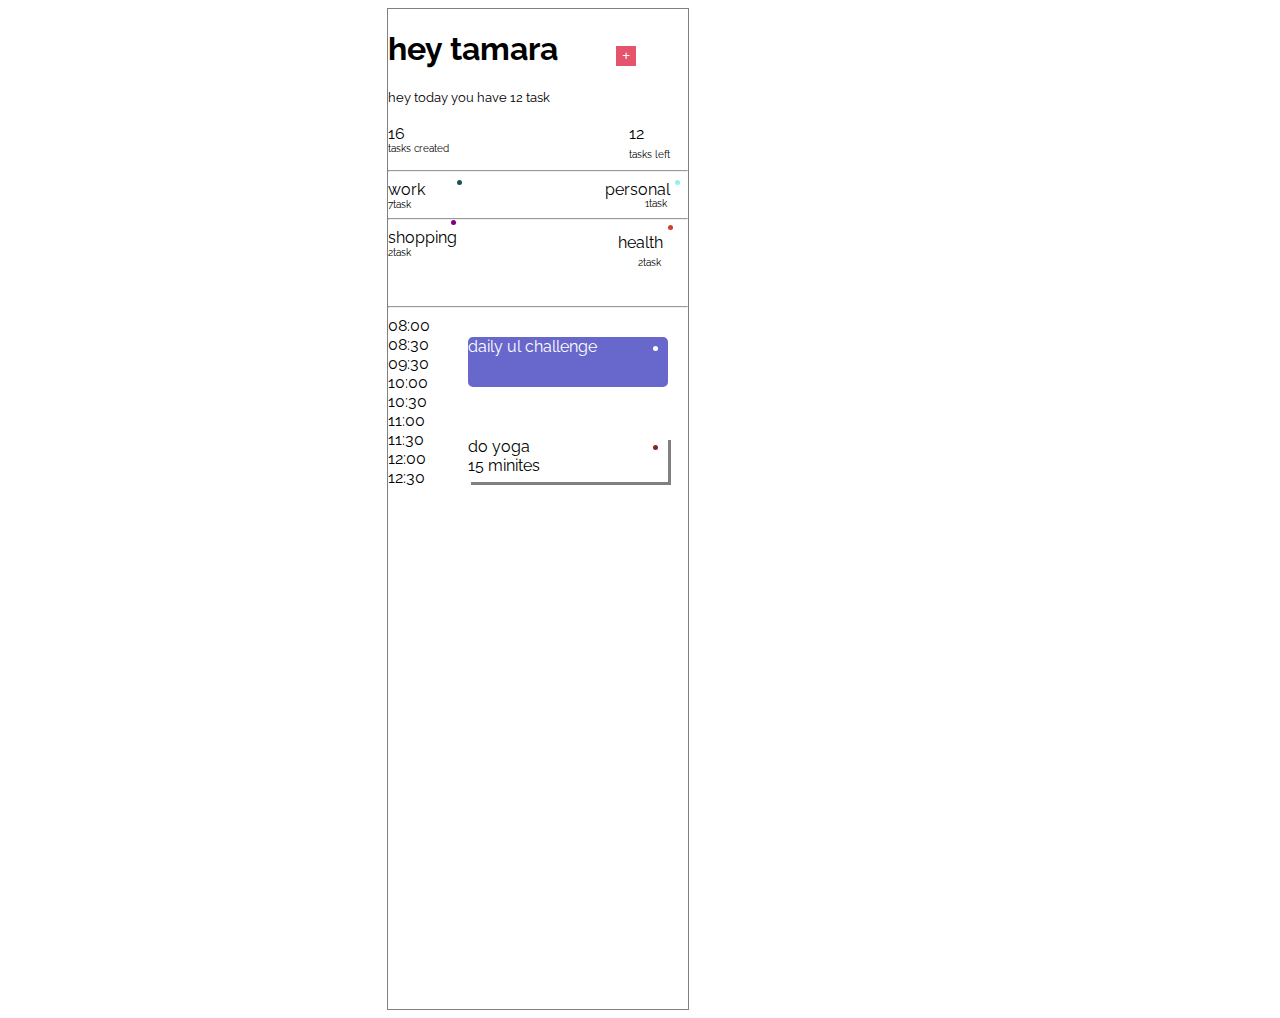
<file: index.html>
<!DOCTYPE html>
<html lang="en">
<head>
    <title>Document</title>
    
</head>
<body>
<link rel="stylesheet" href="index1.css">
<div class="project">
<h1>hey tamara <input class="plus" type="button" value="+"></h1>

 <div class="hey"> hey today you have 12 task</div>
 <br>
<div class="bigdiv">
<div class="bigdiv1">
 <div class="class16">16</div>
 <div class="task">tasks created</div>
</div>
<div class="bigdiv2">
 <div class="class12">12</div>
 <div class="left">tasks left</div>
</div>
</div>
<hr>
<div class="div8" >
<div class="div5">
    <div class="work">work</div>
    <div class="task7">7task</div>
</div>
<div class="personal" >personal</div>
<div class="dotted2"></div>
<br>
<div class="task1">1task </div>
<div class="dotted1"></div>
</div>
<hr>
<div class="golakh"></div>
<div class="div10">
<div class="shopping">shopping</div>
<div class="task2"> 2task</div>
<div class="dotted3"> </div>
</div>
<div class="div11">
    <div class="dotted4"></div>
    <div class="health">health</div>
    <div class="task22">2task</div>
</div>
<hr>
<ul>
    <li>08:00</li>
    <li>08:30</li>
    <li>09:30</li>
    <li>10:00</li>
    <li>10:30</li>
    <li>11:00</li>
    <li>11:30</li>
    <li>12:00</li>
    <li>12:30</li>
    <div class="bluebox">daily ul challenge
        <div class="dotted5"></div>
    </div>
    
    <div class="box1">
         do yoga
         <br>
        15 minites
       <div class="dotted6"></div>
    </div>
</ul>
</div>

</body>
</html>
</file>
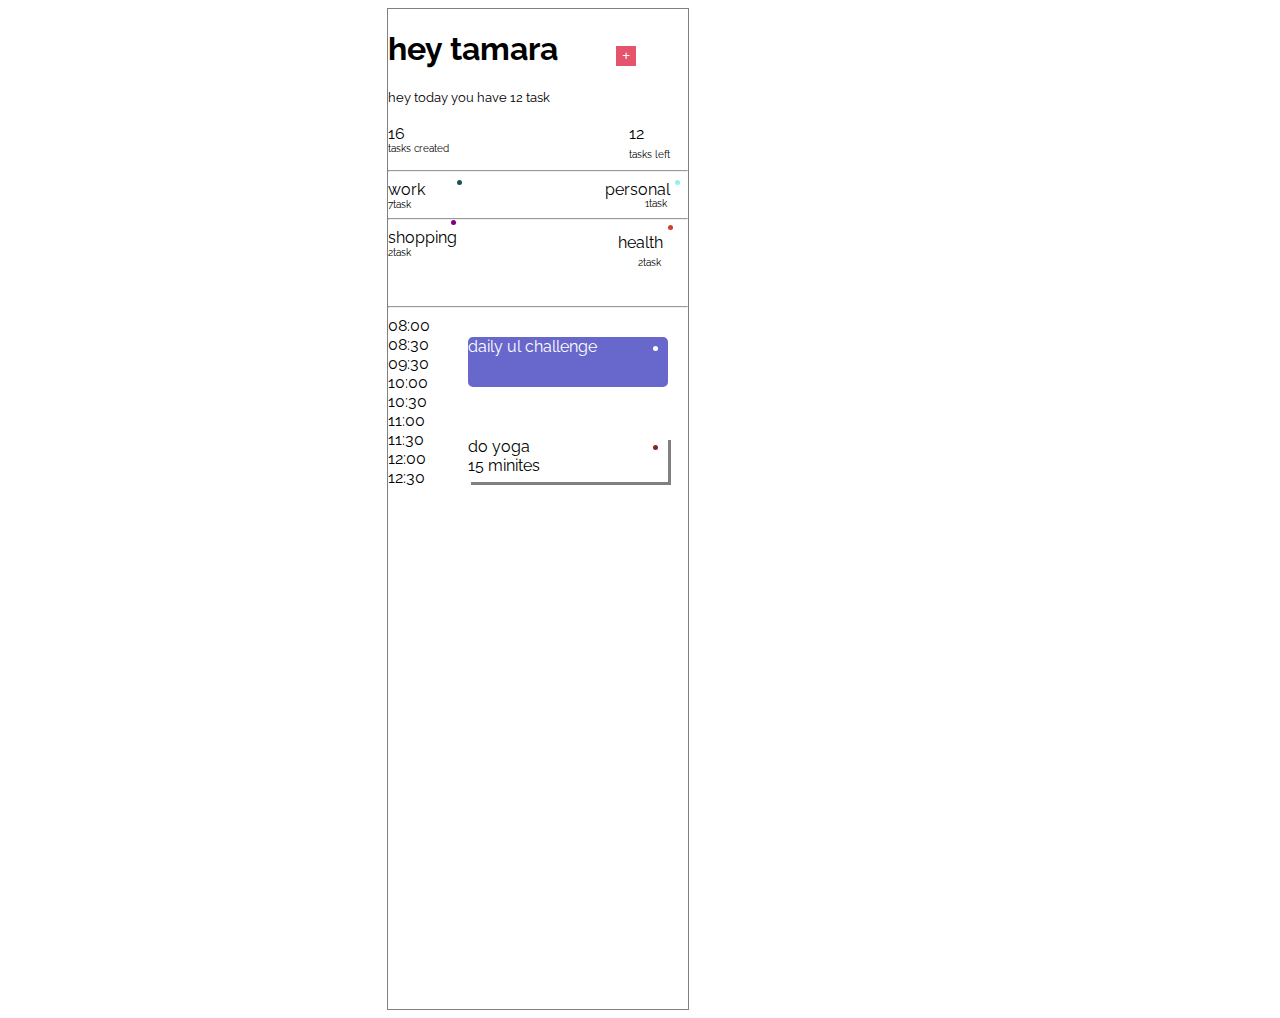
<file: index1.html>
<!DOCTYPE html>
<html lang="en">
<head>
    <title>tamara</title>
    
</head>
<body>
<link rel="stylesheet" href="index.css">
<div class="project">
<h1>hey tamara <input class="plus" type="button" value="+"></h1>

 <div class="hey"> hey today you have 12 task</div>
 <br>
<div class="bigdiv">
<div class="bigdiv1">
 <div class="class16">16</div>
 <div class="task">tasks created</div>
</div>
<div class="bigdiv2">
 <div class="class12">12</div>
 <div class="left">tasks left</div>
</div>
</div>
<hr>
<div class="div8" >
<div class="div5">
    <div class="work">work</div>
    <div class="task7">7task</div>
</div>
<div class="personal" >personal</div>
<div class="dotted2"></div>
<br>
<div class="task1">1task </div>
<div class="dotted1"></div>
</div>
<hr>
<div class="golakh"></div>
<div class="div10">
<div class="shopping">shopping</div>
<div class="task2"> 2task</div>
<div class="dotted3"> </div>
</div>
<div class="div11">
    <div class="dotted4"></div>
    <div class="health">health</div>
    <div class="task22">2task</div>
</div>
<hr>
<ul>
    <li>08:00</li>
    <li>08:30</li>
    <li>09:30</li>
    <li>10:00</li>
    <li>10:30</li>
    <li>11:00</li>
    <li>11:30</li>
    <li>12:00</li>
    <li>12:30</li>
    <div class="bluebox">daily ul challenge
        <div class="dotted5"></div>
    </div>
    
    <div class="box1">
         do yoga
         <br>
        15 minites
       <div class="dotted6"></div>
    </div>
</ul>
</div>

</body>
</html>
</file>
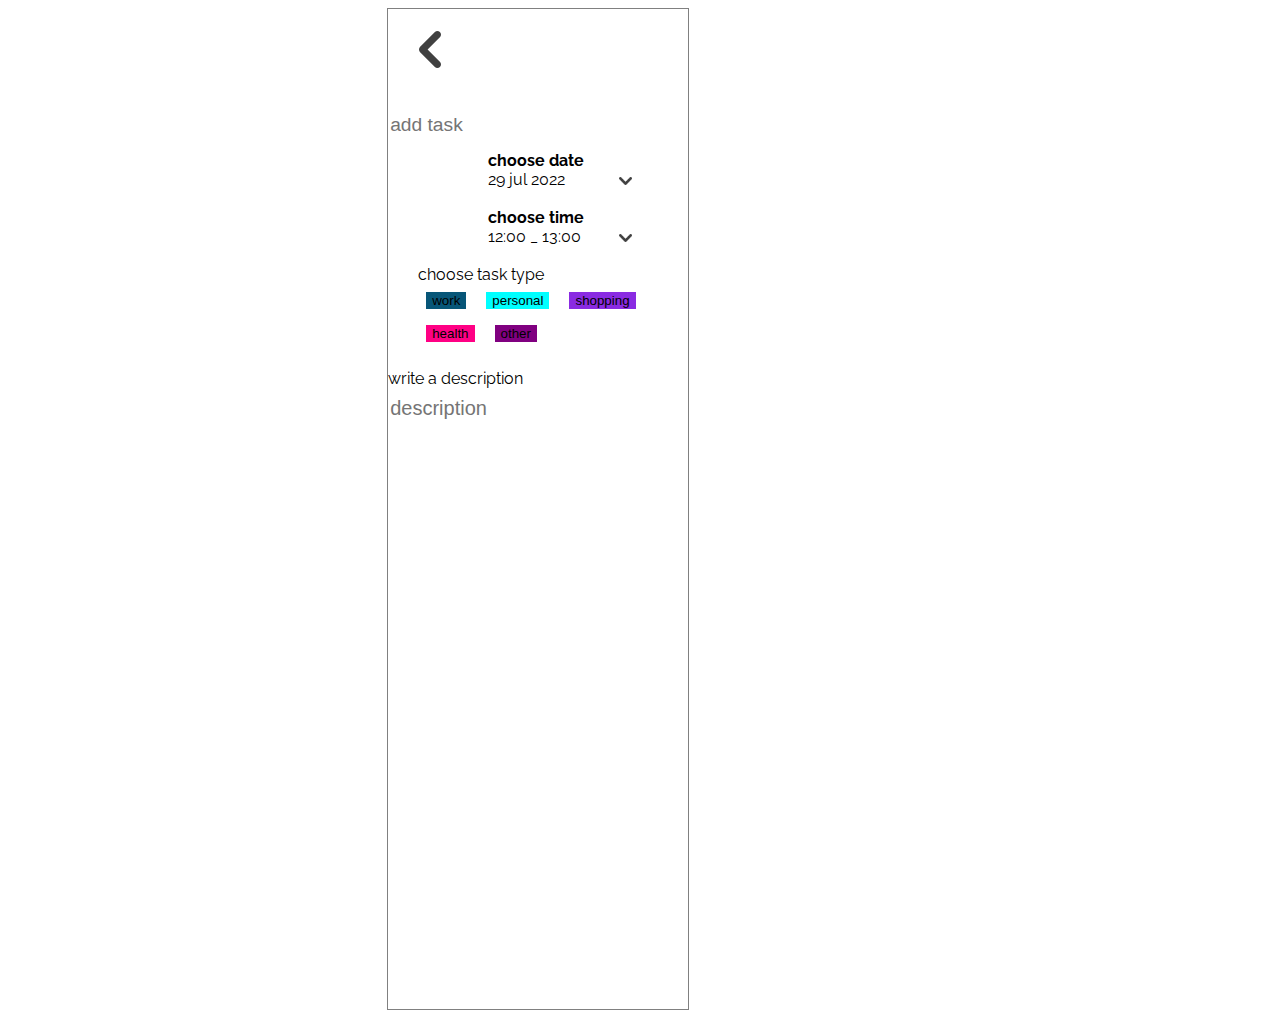
<file: index2.html>
<!DOCTYPE html>
<html lang="en">
<head>
    <meta charset="UTF-8">
    <title>Document</title>
</head>
<body>
    <link rel="stylesheet" href="index2.css">
    <div class="project">

<h1> <img class="img1" src="arrow-left.png" alt="arrow"></h1>
<input class="input1" type="text" placeholder="add task">
<div class="date1"><b> choose date</b><br>
    29 jul 2022 <img class="img2" src="arrow-down.png">
</div>
<br>
<div class="choose"><b>choose time</b><br>
 12:00 _ 13:00<img class="img3" src="arrow-down.png"></div>
 <br>
 <div class="tasktype"> choose task type
    <br>
    <input class="work" type="button" value="work">
    <input class="personal1" type="button" value="personal">
    <input class="shopping1" type="button" value="shopping">
    <input class="health1" type="button" value="health">
    <input class="other" type="button" value="other">
 </div>
 <br>
 <div class="write">write a description
    <br>
    <input class="discription" type="text" value="" placeholder="description">
 </div>
    </div>

</body>
</html>
</file>
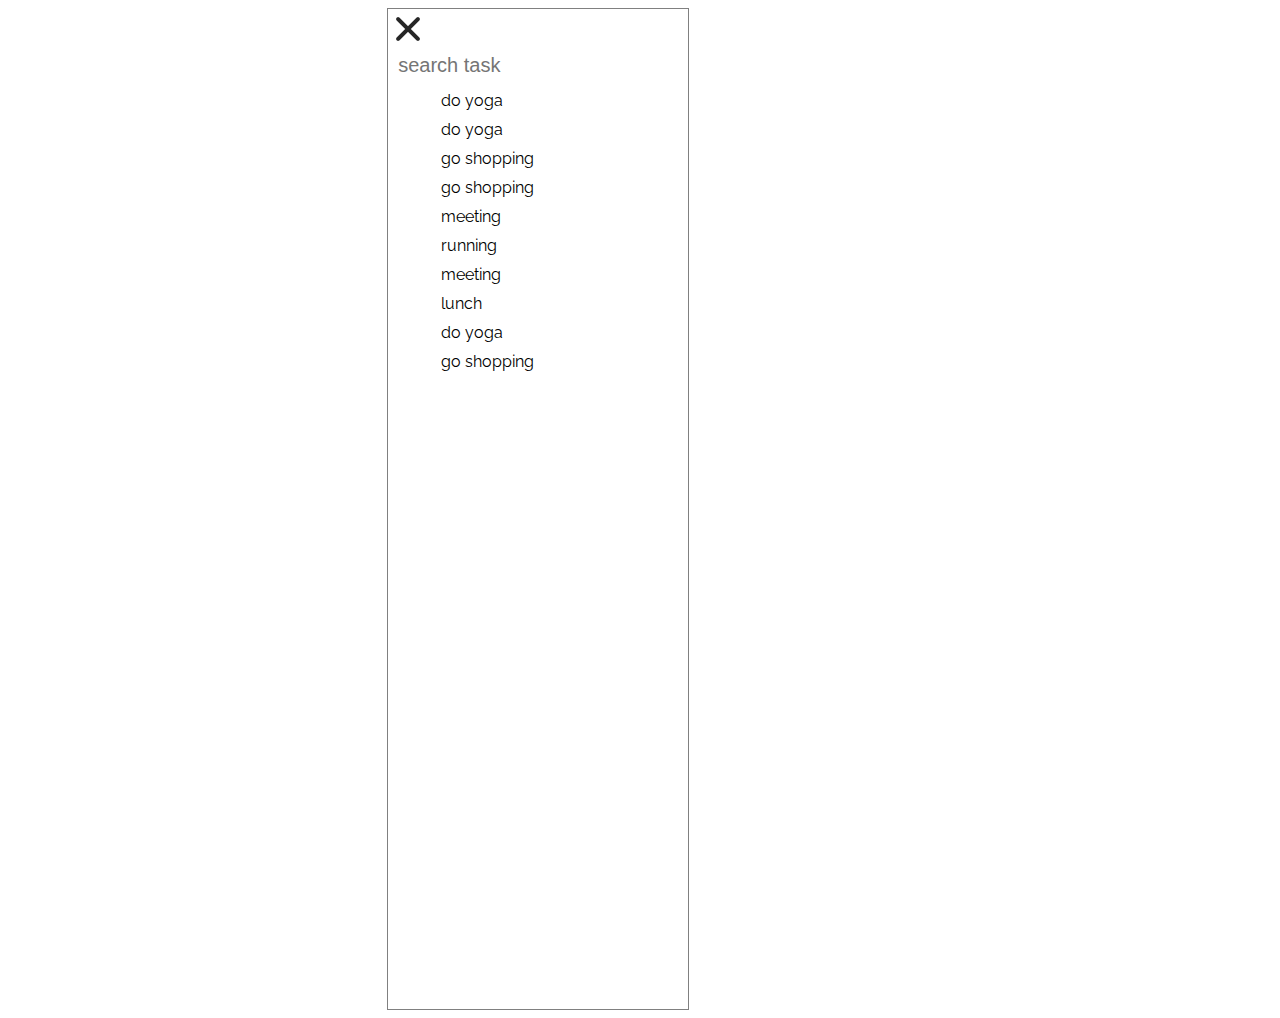
<file: index4.html>
<!DOCTYPE html>
<html lang="en">
<head>
    <meta charset="UTF-8">
    <title>Document</title>
</head>
<body>
    <link rel="stylesheet" href="index4.css">
    <div class="project">
        <div> <img src="close.png">
        <input type="text" value="" placeholder="search task"></div>
        <ul>
            <li> do yoga</li>
            <li>do yoga</li>
            <li>go shopping</li>
            <li>go shopping</li>
            <li>meeting</li>
            <li>running </li>
            <li>meeting </li>
            <li>lunch</li>
            <li>do yoga</li>
            <li>go shopping</li>
        </ul>
</file>
<file: index1.css>
@import url('https://fonts.googleapis.com/css2?family=Raleway:wght@100&display=swap');
.project{
    width:300px;
    height: 1000px;
    background-color: white;
    position: relative;
    left: 30%;
    font-family: 'Raleway', sans-serif;
    border: solid 1px gray;
}
.hey{
    font-size: smaller;
   
}

.task{
    font-size: 10px;
   
}
.class16{
display: inline;

} 
.left{
    font-size: 10px;
    display: inline;
    position: relative;
    left: 180px;
}
.plus{
    position: relative;
    left:50px;
    background-color: rgb(230, 83, 108);
    border: none;
    color: white;
    width: 20px;
    height: 20px;
}
.class12{
    position: relative;
    left: 180px;
}
.bigdiv1{
    /* display: inline; */
}
.bigdiv2{ 
    /* display: inline; */
    /* flex-wrap: ; */
}
.bigdiv{
    display: flex;
}
.task7{
    font-size:  10px; 
}
.div8{
    display: flex;
}
.task1{
    font-size: 10px;
    position: relative;
    left: 150px;
    top: 18px;

}
.personal{
    position: relative;
    left: 180px;
}
.dotted1{
    width: 5px;
    height: 5px;
    border-radius: 50%;
    background-color: rgb(23, 85, 85);
    position: relative;
    right: 60px;
}
.dotted2{
    width: 5px;
    height: 5px;
    border-radius: 50%;
    background-color: rgb(145, 239, 239);
    position: relative;
    left: 185px;
}
.golakh{
    display:flex;
}
.task2{
    font-size: 10px;
}
.task22{
    font-size: 10px;
    position: relative ;
    left: 250px;
    bottom: 30px ;
}
.health{
    position: relative;
    left: 230px;
    bottom:35px ;
}
.dotted3{
    width: 5px;
    height: 5px;
    border-radius: 50%;
    background-color: purple;
    position: relative;
    left: 63px;
    bottom: 38px ;
}
.dotted4{
    width: 5px;
    height: 5px;
    border-radius: 50%;
    background-color: rgb(197, 68, 42);
    position: relative;
    left: 280px;
    bottom: 38px ;
}
ul{
    list-style:none;
    padding: 0;
    display:inline;
}
.bluebox{
    width: 200px;
    height: 50px;
    background-color: rgb(103, 103, 204);
    border-radius: 5px;
    position: relative;
    left: 80px;
    bottom: 150px;
    color: white;
}
.dotted5{
    width: 5px;
    height: 5px;
    border-radius: 50%;
    background-color: rgb(255, 255, 255);
    position: relative;
    left: 185px;
    bottom: 10px;
}
.box1{
    width: 200px;
    height: 45px;
    color: black;
    position: relative;
    left: 80px;
    bottom: 100px;
    box-shadow: 3px 3px gray;

}
.dotted6{
    width: 5px;
    height: 5px;
    border-radius: 50%;
    background-color:rgb(138, 36, 36);
    position: relative;
    left: 185px;
    bottom: 30px;
}
</file>
<file: index.css>
@import url('https://fonts.googleapis.com/css2?family=Raleway:wght@100&display=swap');
.project{
    width:300px;
    height: 1000px;
    background-color: white;
    position: relative;
    left: 30%;
    font-family: 'Raleway', sans-serif;
    border: solid 1px gray;
 
}
.hey{
    font-size: smaller;
   
}

.task{
    font-size: 10px;
   
}
.class16{
display: inline;

} 
.left{
    font-size: 10px;
    display: inline;
    position: relative;
    left: 180px;
}
.plus{
    position: relative;
    left:50px;
    background-color: rgb(230, 83, 108);
    border: none;
    color: white;
    width: 20px;
    height: 20px;
}
.class12{
    position: relative;
    left: 180px;
}
.bigdiv1{
    /* display: inline; */
}
.bigdiv2{ 
    /* display: inline; */
    /* flex-wrap: ; */
}
.bigdiv{
    display: flex;
}
.task7{
    font-size:  10px; 
}
.div8{
    display: flex;
}
.task1{
    font-size: 10px;
    position: relative;
    left: 150px;
    top: 18px;

}
.personal{
    position: relative;
    left: 180px;
}
.dotted1{
    width: 5px;
    height: 5px;
    border-radius: 50%;
    background-color: rgb(23, 85, 85);
    position: relative;
    right: 60px;
}
.dotted2{
    width: 5px;
    height: 5px;
    border-radius: 50%;
    background-color: rgb(145, 239, 239);
    position: relative;
    left: 185px;
}
.golakh{
    display:flex;
}
.task2{
    font-size: 10px;
}
.task22{
    font-size: 10px;
    position: relative ;
    left: 250px;
    bottom: 30px ;
}
.health{
    position: relative;
    left: 230px;
    bottom:35px ;
}
.dotted3{
    width: 5px;
    height: 5px;
    border-radius: 50%;
    background-color: purple;
    position: relative;
    left: 63px;
    bottom: 38px ;
}
.dotted4{
    width: 5px;
    height: 5px;
    border-radius: 50%;
    background-color: rgb(197, 68, 42);
    position: relative;
    left: 280px;
    bottom: 38px ;
}
ul{
    list-style:none;
    padding: 0;
    display:inline;
}
.bluebox{
    width: 200px;
    height: 50px;
    background-color: rgb(103, 103, 204);
    border-radius: 5px;
    position: relative;
    left: 80px;
    bottom: 150px;
    color: white;
}
.dotted5{
    width: 5px;
    height: 5px;
    border-radius: 50%;
    background-color: rgb(255, 255, 255);
    position: relative;
    left: 185px;
    bottom: 10px;
}
.box1{
    width: 200px;
    height: 45px;
    color: black;
    position: relative;
    left: 80px;
    bottom: 100px;
    box-shadow: 3px 3px gray;

}
.dotted6{
    width: 5px;
    height: 5px;
    border-radius: 50%;
    background-color:rgb(138, 36, 36);
    position: relative;
    left: 185px;
    bottom: 30px;
}
</file>
<file: index2.css>
@import url('https://fonts.googleapis.com/css2?family=Raleway:wght@100&display=swap');
.project{
    width:300px;
    height: 1000px;
    background-color: white;
    position: relative;
    left: 30%;
    font-family: 'Raleway', sans-serif;
    border: solid 1px gray;
}
.img1{
    margin-left: 30px;
}
.date1{
    position: relative;
    left: 100px;
}
.input1{
    border: none;
    width: 200px;
    height: 50px;
    font-size: larger;
}
.img2{
    margin-left: 50px;
    width: 13px;
    height: 8px;

}
.choose{
    position: relative;
    left: 100px;
}
.img3{
    position: relative;
    left: 38px;
    width: 13px;
    height: 8px;
}
.tasktype{
    margin-left: 30px;
    border:none ;
}
.work{
    background-color: rgb(7, 86, 120);
    border:none ;
    margin: 8px;
}
.personal1{
    background-color: aqua;
    border:none ;
    margin: 8px;
}
.shopping1{
    background-color: blueviolet;
    border:none ;
    margin: 8px;
}
.health1{
    background-color: rgb(255, 0, 132);
    border:none ;
    margin: 8px;
}
.other{
    background-color: purple;
    border:none ;
    margin: 8px;
}
.discription{
    margin-top: 8px;
    font-size: 20px;
    border: none;
}
</file>
<file: index4.css>
@import url('https://fonts.googleapis.com/css2?family=Raleway:wght@100&display=swap');
.project{
    width:300px;
    height: 1000px;
    background-color: white;
    position: relative;
    left: 30%;
    font-family: 'Raleway', sans-serif;
    border: solid 1px gray;
}
ul{
    list-style: none;
    margin: 8px;
}
li{
    padding: 5px;
}
input{
    border: none;
    margin-left: 8px;
    font-size: 20px;
}
img{
    margin: 8px;
}
</file>
